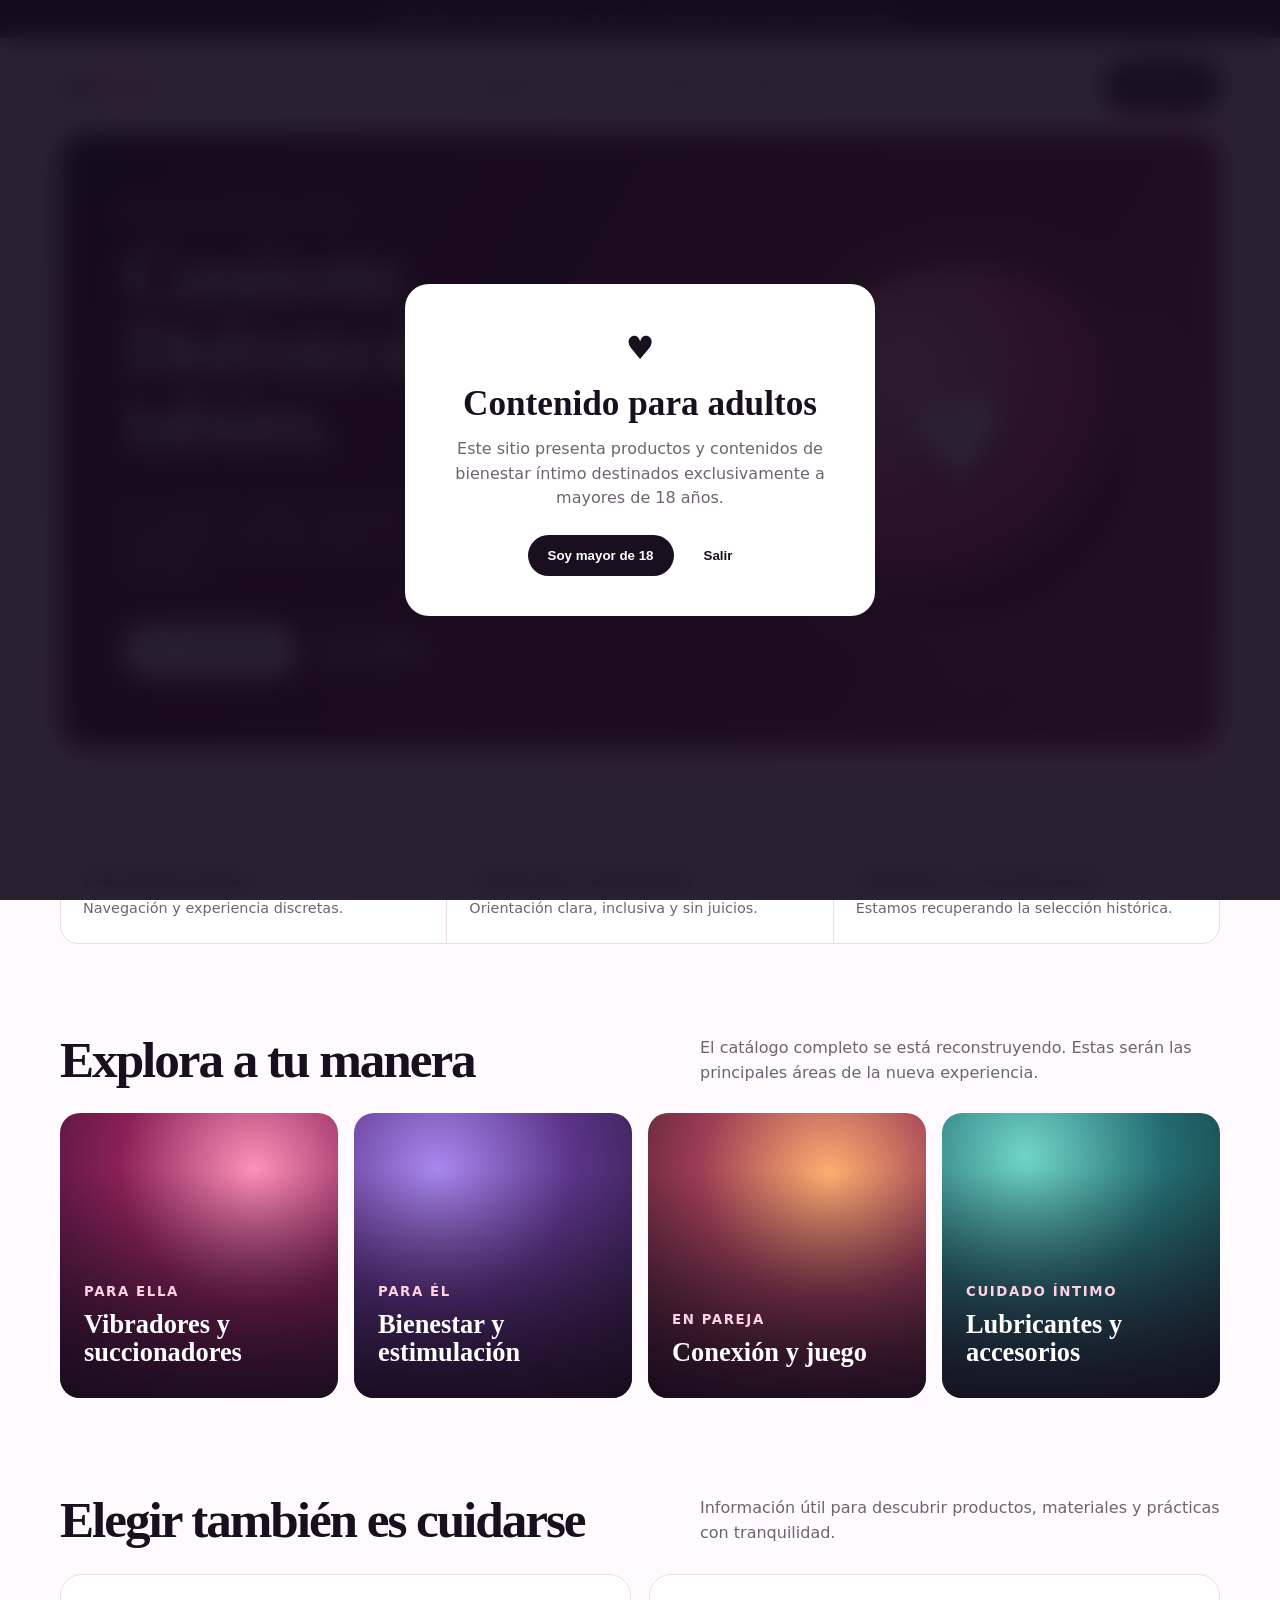
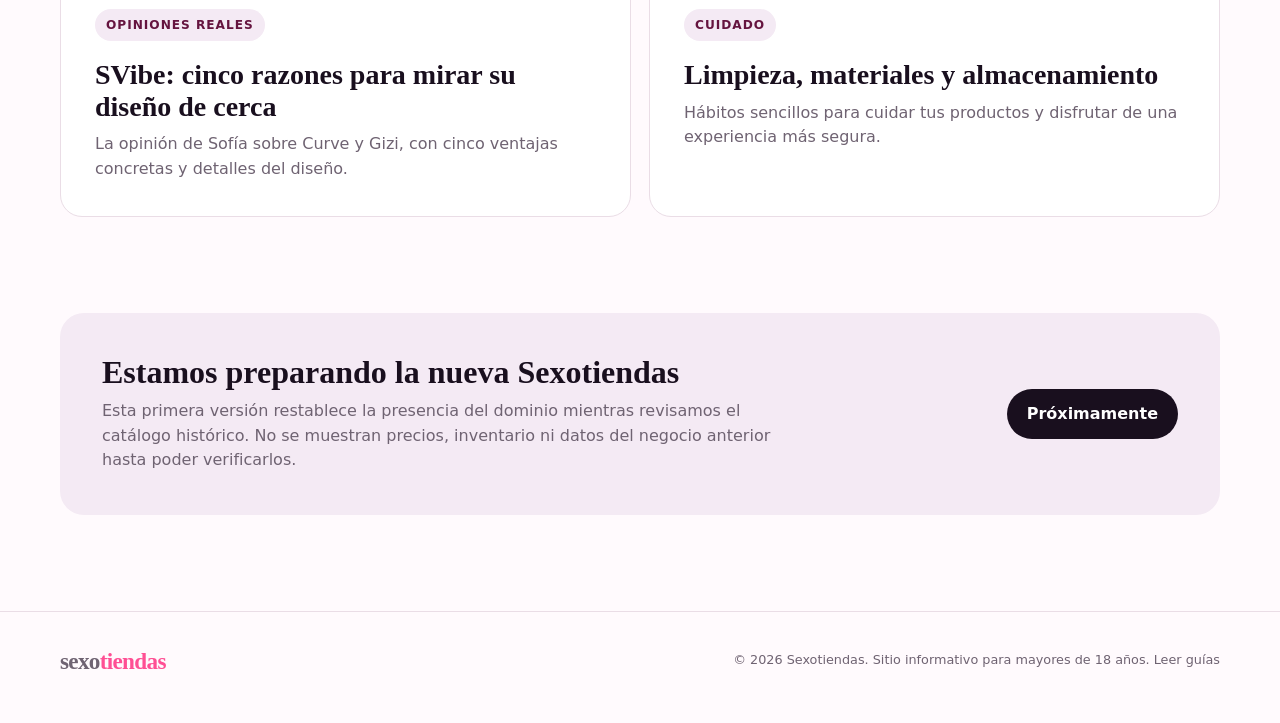
<file: index.html>
<!doctype html>
<html lang="es">
<head>
  <meta charset="utf-8">
  <meta name="viewport" content="width=device-width,initial-scale=1">
  <title>Sexotiendas · Bienestar íntimo para adultos</title>
  <meta name="description" content="Guías y selección de bienestar íntimo para adultos, con información clara, compra discreta y envíos en Perú.">
  <meta name="robots" content="index,follow">
  <link rel="canonical" href="https://sexotiendas.com/">
  <meta property="og:type" content="website">
  <meta property="og:title" content="Sexotiendas · Bienestar íntimo para adultos">
  <meta property="og:description" content="Guías de bienestar íntimo para adultos en Perú, con información clara para decidir.">
  <meta property="og:url" content="https://sexotiendas.com/">
  <script type="application/ld+json">{"@context":"https://schema.org","@graph":[{"@type":"Organization","@id":"https://sexotiendas.com/#organization","name":"Sexotiendas","url":"https://sexotiendas.com/"},{"@type":"WebSite","@id":"https://sexotiendas.com/#website","name":"Sexotiendas","url":"https://sexotiendas.com/","publisher":{"@id":"https://sexotiendas.com/#organization"}},{"@type":"WebPage","name":"Sexotiendas · Bienestar íntimo para adultos","url":"https://sexotiendas.com/","isPartOf":{"@id":"https://sexotiendas.com/#website"}}]}</script>
  <link rel="icon" type="image/svg+xml" href="data:image/svg+xml,%3Csvg xmlns='http://www.w3.org/2000/svg' viewBox='0 0 64 64'%3E%3Crect width='64' height='64' rx='16' fill='%23180d20'/%3E%3Cpath d='M20 23c0-8 12-10 15-3 4-7 15-5 15 3 0 10-15 20-15 20S20 33 20 23Z' fill='%23ff4f94'/%3E%3C/svg%3E">
  <style>
    :root{--ink:#190f1e;--muted:#6f6372;--paper:#fffafd;--rose:#ff4f94;--wine:#65143f;--line:#eadde6;--lilac:#f4eaf4;--max:1160px}
    *{box-sizing:border-box}html{scroll-behavior:smooth}body{margin:0;background:var(--paper);color:var(--ink);font:16px/1.55 Inter,ui-sans-serif,system-ui,-apple-system,BlinkMacSystemFont,"Segoe UI",sans-serif}a{color:inherit;text-decoration:none}.wrap{width:min(calc(100% - 40px),var(--max));margin:auto}
    .top{background:var(--ink);color:#fff;font-size:.82rem;letter-spacing:.04em;text-align:center;padding:9px 16px}.nav{display:flex;align-items:center;justify-content:space-between;gap:24px;padding:22px 0}.brand{font:800 1.45rem/1 Georgia,serif;letter-spacing:-.03em}.brand i{color:var(--rose);font-style:normal}.links{display:flex;gap:26px;color:var(--muted);font-weight:650;font-size:.92rem}.pill{display:inline-flex;align-items:center;justify-content:center;border-radius:999px;padding:13px 20px;background:var(--ink);color:#fff;font-weight:750}.pill.light{background:#fff;color:var(--ink)}
    .hero{overflow:hidden;border-radius:28px;background:linear-gradient(120deg,#210e25 0%,#5b1740 55%,#9b245e 100%);color:#fff;display:grid;grid-template-columns:1.1fr .9fr;min-height:545px}.hero-copy{padding:72px 64px;display:flex;flex-direction:column;justify-content:center}.eyebrow{text-transform:uppercase;letter-spacing:.16em;font-size:.76rem;font-weight:800;color:#ffb8d3}.hero h1{font:700 clamp(3rem,6vw,5.5rem)/.95 Georgia,serif;letter-spacing:-.055em;margin:16px 0 24px;max-width:700px}.hero p{color:#ead8e6;max-width:580px;font-size:1.08rem}.actions{display:flex;gap:12px;flex-wrap:wrap;margin-top:26px}.visual{position:relative;display:grid;place-items:center;min-height:430px}.halo{width:min(76%,350px);aspect-ratio:1;border-radius:50%;background:radial-gradient(circle at 35% 30%,#ffc5da,#ff4f94 48%,#64143f 70%);box-shadow:0 0 0 26px #ffffff0b,0 0 0 62px #ffffff08}.heart{position:absolute;font-size:7rem;filter:drop-shadow(0 18px 25px #21081766);transform:rotate(-8deg)}
    .trust{display:grid;grid-template-columns:repeat(3,1fr);gap:1px;background:var(--line);border:1px solid var(--line);border-radius:18px;overflow:hidden;margin:24px 0 90px}.trust div{background:#fff;padding:22px}.trust b{display:block;margin-bottom:4px}.trust span{font-size:.9rem;color:var(--muted)}
    section{margin:0 0 96px}.head{display:flex;align-items:end;justify-content:space-between;gap:30px;margin-bottom:28px}.head h2{font:700 clamp(2rem,4vw,3.3rem)/1 Georgia,serif;letter-spacing:-.04em;margin:0}.head p{max-width:520px;color:var(--muted);margin:0}.grid{display:grid;grid-template-columns:repeat(4,1fr);gap:16px}.card{position:relative;min-height:285px;border-radius:20px;padding:24px;overflow:hidden;color:#fff;display:flex;flex-direction:column;justify-content:end}.card:before{content:"";position:absolute;inset:0;background:linear-gradient(180deg,transparent 20%,#160b1cdd 100%)}.card>*{position:relative}.card small{text-transform:uppercase;letter-spacing:.12em;font-weight:800;color:#ffd1e2}.card h3{font:700 1.65rem/1.05 Georgia,serif;margin:8px 0}.card:nth-child(1){background:radial-gradient(circle at 70% 20%,#ff92ba,#8a2056 45%,#2a102d)}.card:nth-child(2){background:radial-gradient(circle at 30% 20%,#a988ef,#5c3489 45%,#21142c)}.card:nth-child(3){background:radial-gradient(circle at 65% 22%,#ffb071,#9d3d55 45%,#2b1223)}.card:nth-child(4){background:radial-gradient(circle at 30% 15%,#71d5ca,#236c70 45%,#10272d)}
    .guide{display:grid;grid-template-columns:1fr 1fr;gap:18px}.story{border:1px solid var(--line);border-radius:22px;background:#fff;padding:34px}.story span{display:inline-block;background:var(--lilac);color:var(--wine);padding:7px 11px;border-radius:999px;font-size:.76rem;font-weight:800;text-transform:uppercase;letter-spacing:.08em}.story h3{font:700 1.75rem/1.12 Georgia,serif;margin:18px 0 10px}.story p{color:var(--muted);margin:0}.notice{background:var(--lilac);border-radius:24px;padding:42px;display:grid;grid-template-columns:1fr auto;align-items:center;gap:28px}.notice h2{font:700 2rem/1.1 Georgia,serif;margin:0 0 9px}.notice p{color:var(--muted);margin:0;max-width:680px}
    footer{border-top:1px solid var(--line);padding:38px 0 50px;color:var(--muted)}.foot{display:flex;justify-content:space-between;gap:30px}.legal{font-size:.8rem;max-width:650px}.age{position:fixed;inset:0;display:none;place-items:center;background:#150b1ce8;backdrop-filter:blur(12px);z-index:20;padding:20px}.age.show{display:grid}.age-box{background:#fff;border-radius:24px;max-width:470px;padding:40px;text-align:center}.age-box h2{font:700 2.2rem/1 Georgia,serif;margin:12px 0}.age-box p{color:var(--muted)}.age-actions{display:flex;justify-content:center;gap:10px;margin-top:24px}.ghost{border:1px solid var(--line);background:#fff;color:var(--ink);border-radius:999px;padding:13px 20px;font-weight:750;cursor:pointer}.age button{border:0;cursor:pointer}
    @media(max-width:850px){.links{display:none}.hero{grid-template-columns:1fr}.hero-copy{padding:54px 30px}.visual{min-height:300px}.grid{grid-template-columns:1fr 1fr}.trust{grid-template-columns:1fr}.guide{grid-template-columns:1fr}.notice{grid-template-columns:1fr}.foot{display:block}.hero h1{font-size:3.7rem}}
    @media(max-width:520px){.wrap{width:min(calc(100% - 24px),var(--max))}.grid{grid-template-columns:1fr}.head{display:block}.head p{margin-top:14px}.hero h1{font-size:3rem}.hero-copy{padding:44px 24px}.heart{font-size:5rem}}
  </style>
</head>
<body>
  <div class="age" id="ageGate" role="dialog" aria-modal="true" aria-labelledby="ageTitle">
    <div class="age-box"><div style="font-size:2rem">♥</div><h2 id="ageTitle">Contenido para adultos</h2><p>Este sitio presenta productos y contenidos de bienestar íntimo destinados exclusivamente a mayores de 18 años.</p><div class="age-actions"><button class="pill" id="enter">Soy mayor de 18</button><button class="ghost" id="leave">Salir</button></div></div>
  </div>
  <div class="top">Contenido para mayores de 18 años · Información y compra responsable</div>
  <header class="wrap nav"><a class="brand" href="/">sexo<i>tiendas</i></a><nav class="links" aria-label="Principal"><a href="#categorias">Categorías</a><a href="/blog/">Guías</a><a href="#proyecto">Sobre el proyecto</a></nav><a class="pill" href="#categorias">Explorar</a></header>
  <main class="wrap">
    <section class="hero"><div class="hero-copy"><div class="eyebrow">Bienestar íntimo · Perú</div><h1>Conócete.<br>Disfruta sin tabúes.</h1><p>Una selección adulta y discreta, acompañada de orientación clara para elegir con confianza y cuidar tu bienestar.</p><div class="actions"><a class="pill light" href="#categorias">Ver categorías</a><a class="pill" style="background:#ffffff18;border:1px solid #ffffff40" href="#guias">Leer guías</a></div></div><div class="visual" aria-hidden="true"><div class="halo"></div><div class="heart">♥</div></div></section>
    <div class="trust"><div><b>Privacidad primero</b><span>Navegación y experiencia discretas.</span></div><div><b>Información responsable</b><span>Orientación clara, inclusiva y sin juicios.</span></div><div><b>Catálogo en reconstrucción</b><span>Estamos recuperando la selección histórica.</span></div></div>
    <section id="categorias"><div class="head"><h2>Explora a tu manera</h2><p>El catálogo completo se está reconstruyendo. Estas serán las principales áreas de la nueva experiencia.</p></div><div class="grid"><article class="card"><small>Para ella</small><h3>Vibradores y succionadores</h3></article><article class="card"><small>Para él</small><h3>Bienestar y estimulación</h3></article><article class="card"><small>En pareja</small><h3>Conexión y juego</h3></article><article class="card"><small>Cuidado íntimo</small><h3>Lubricantes y accesorios</h3></article></div></section>
    <section id="guias"><div class="head"><h2>Elegir también es cuidarse</h2><p>Información útil para descubrir productos, materiales y prácticas con tranquilidad.</p></div><div class="guide"><a class="story" href="/blog/opiniones-svibe/" style="text-decoration:none;color:inherit"><span>Opiniones reales</span><h3>SVibe: cinco razones para mirar su diseño de cerca</h3><p>La opinión de Sofía sobre Curve y Gizi, con cinco ventajas concretas y detalles del diseño.</p></a><article class="story"><span>Cuidado</span><h3>Limpieza, materiales y almacenamiento</h3><p>Hábitos sencillos para cuidar tus productos y disfrutar de una experiencia más segura.</p></article></div></section>
    <section class="notice" id="proyecto"><div><h2>Estamos preparando la nueva Sexotiendas</h2><p>Esta primera versión restablece la presencia del dominio mientras revisamos el catálogo histórico. No se muestran precios, inventario ni datos del negocio anterior hasta poder verificarlos.</p></div><span class="pill">Próximamente</span></section>
  </main>
  <footer><div class="wrap foot"><div class="brand">sexo<i>tiendas</i></div><div class="legal">© 2026 Sexotiendas. Sitio informativo para mayores de 18 años. <a href="/blog/">Leer guías</a></div></div></footer>
  <script>
    const gate=document.getElementById('ageGate');
    if(sessionStorage.getItem('sexotiendas-age')!=='ok') gate.classList.add('show');
    document.getElementById('enter').addEventListener('click',()=>{sessionStorage.setItem('sexotiendas-age','ok');gate.classList.remove('show')});
    document.getElementById('leave').addEventListener('click',()=>{location.href='https://www.google.com'});
  </script>
</body>
</html>
</file>
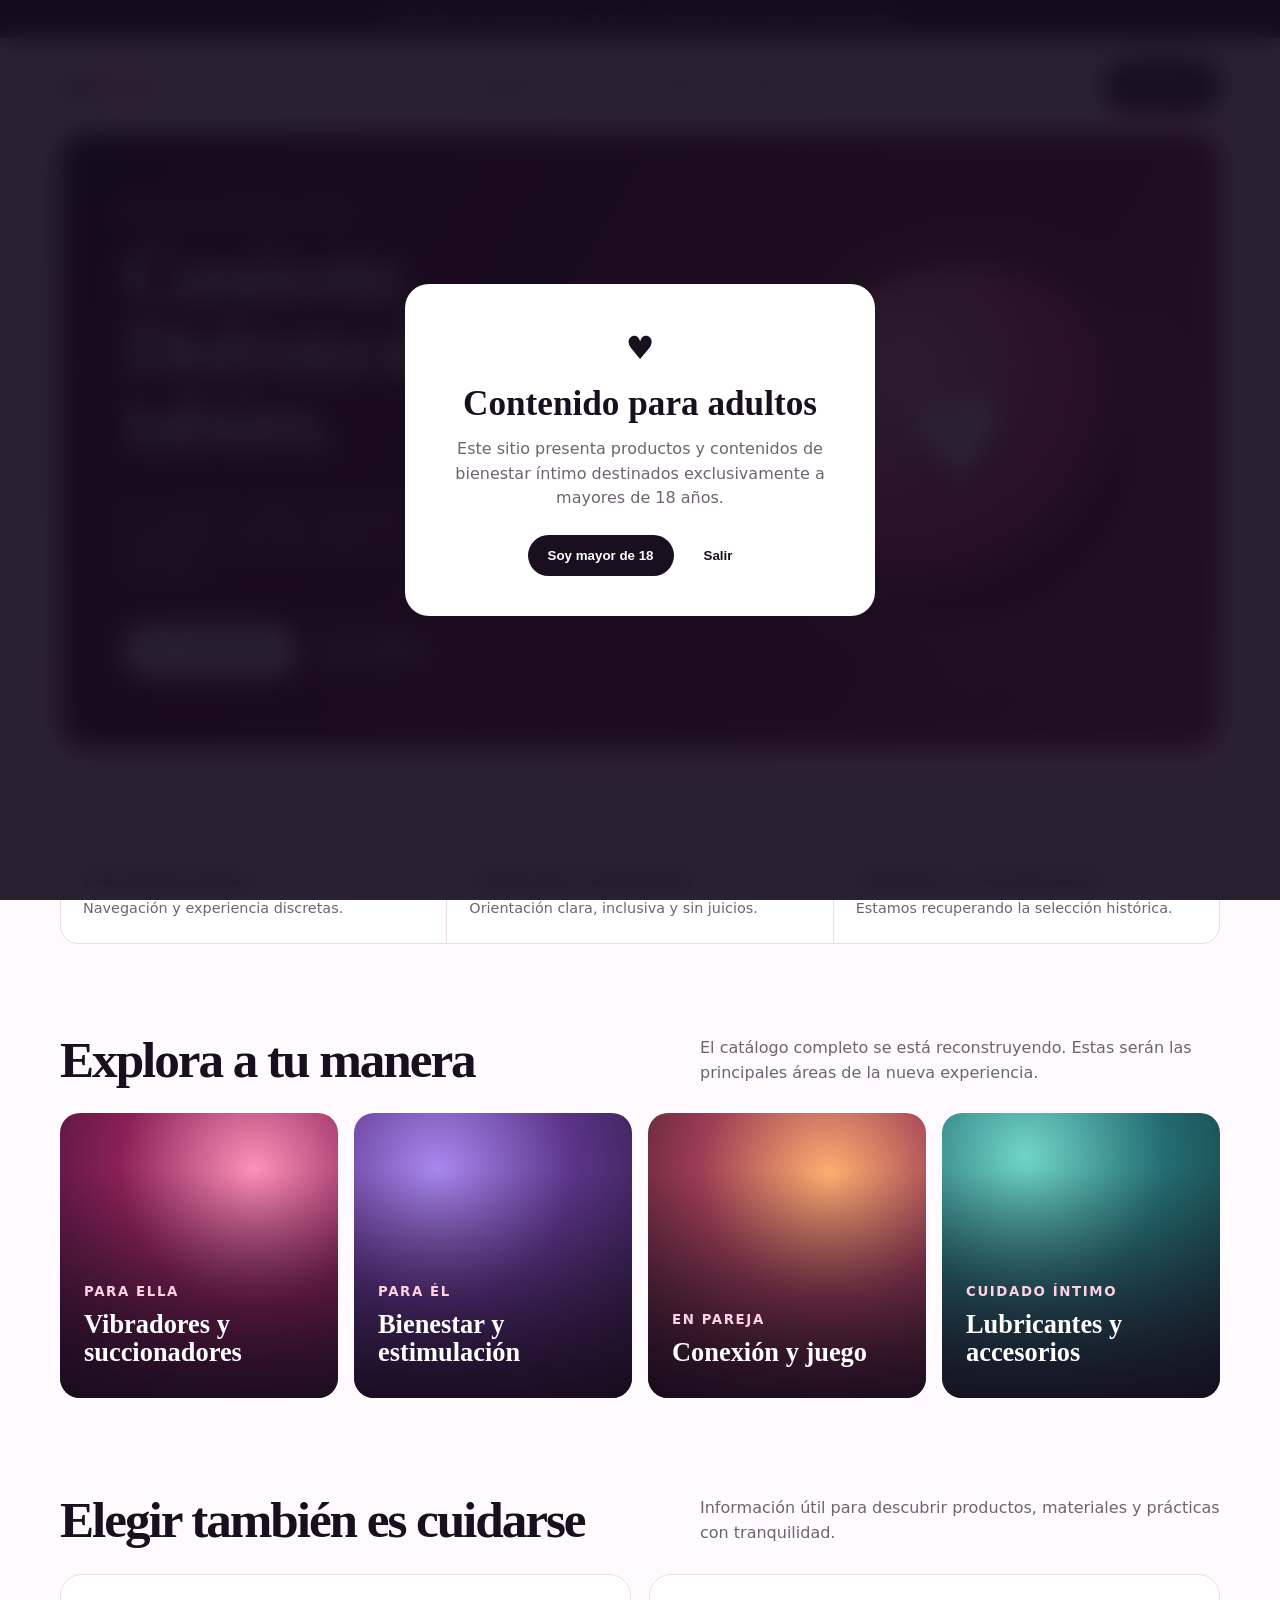
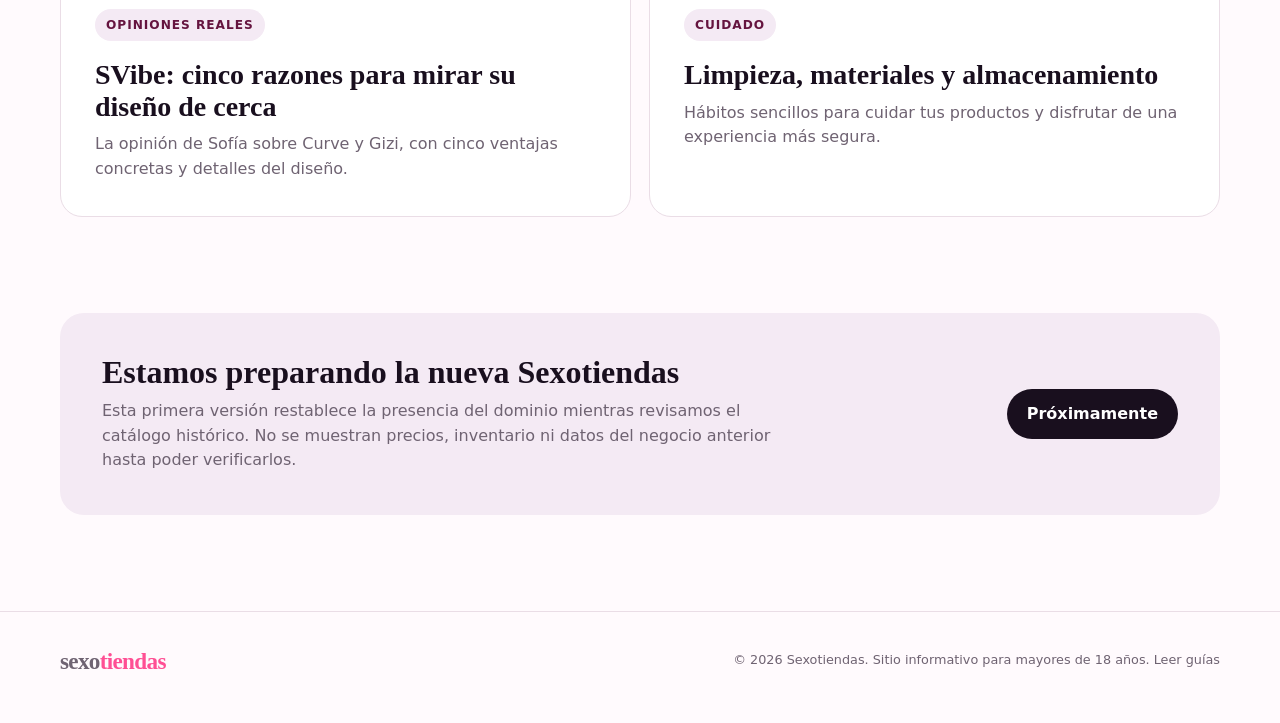
<file: site/index.html>
<!doctype html>
<html lang="es">
<head>
  <meta charset="utf-8">
  <meta name="viewport" content="width=device-width,initial-scale=1">
  <title>Sexotiendas · Bienestar íntimo para adultos</title>
  <meta name="description" content="Guías y selección de bienestar íntimo para adultos, con información clara, compra discreta y envíos en Perú.">
  <meta name="robots" content="index,follow">
  <link rel="canonical" href="https://sexotiendas.com/">
  <meta property="og:type" content="website">
  <meta property="og:title" content="Sexotiendas · Bienestar íntimo para adultos">
  <meta property="og:description" content="Guías de bienestar íntimo para adultos en Perú, con información clara para decidir.">
  <meta property="og:url" content="https://sexotiendas.com/">
  <script type="application/ld+json">{"@context":"https://schema.org","@graph":[{"@type":"Organization","@id":"https://sexotiendas.com/#organization","name":"Sexotiendas","url":"https://sexotiendas.com/"},{"@type":"WebSite","@id":"https://sexotiendas.com/#website","name":"Sexotiendas","url":"https://sexotiendas.com/","publisher":{"@id":"https://sexotiendas.com/#organization"}},{"@type":"WebPage","name":"Sexotiendas · Bienestar íntimo para adultos","url":"https://sexotiendas.com/","isPartOf":{"@id":"https://sexotiendas.com/#website"}}]}</script>

  <style>
    :root{--ink:#190f1e;--muted:#6f6372;--paper:#fffafd;--rose:#ff4f94;--wine:#65143f;--line:#eadde6;--lilac:#f4eaf4;--max:1160px}
    *{box-sizing:border-box}html{scroll-behavior:smooth}body{margin:0;background:var(--paper);color:var(--ink);font:16px/1.55 Inter,ui-sans-serif,system-ui,-apple-system,BlinkMacSystemFont,"Segoe UI",sans-serif}a{color:inherit;text-decoration:none}.wrap{width:min(calc(100% - 40px),var(--max));margin:auto}
    .top{background:var(--ink);color:#fff;font-size:.82rem;letter-spacing:.04em;text-align:center;padding:9px 16px}.nav{display:flex;align-items:center;justify-content:space-between;gap:24px;padding:22px 0}.brand{font:800 1.45rem/1 Georgia,serif;letter-spacing:-.03em}.brand i{color:var(--rose);font-style:normal}.links{display:flex;gap:26px;color:var(--muted);font-weight:650;font-size:.92rem}.pill{display:inline-flex;align-items:center;justify-content:center;border-radius:999px;padding:13px 20px;background:var(--ink);color:#fff;font-weight:750}.pill.light{background:#fff;color:var(--ink)}
    .hero{overflow:hidden;border-radius:28px;background:linear-gradient(120deg,#210e25 0%,#5b1740 55%,#9b245e 100%);color:#fff;display:grid;grid-template-columns:1.1fr .9fr;min-height:545px}.hero-copy{padding:72px 64px;display:flex;flex-direction:column;justify-content:center}.eyebrow{text-transform:uppercase;letter-spacing:.16em;font-size:.76rem;font-weight:800;color:#ffb8d3}.hero h1{font:700 clamp(3rem,6vw,5.5rem)/.95 Georgia,serif;letter-spacing:-.055em;margin:16px 0 24px;max-width:700px}.hero p{color:#ead8e6;max-width:580px;font-size:1.08rem}.actions{display:flex;gap:12px;flex-wrap:wrap;margin-top:26px}.visual{position:relative;display:grid;place-items:center;min-height:430px}.halo{width:min(76%,350px);aspect-ratio:1;border-radius:50%;background:radial-gradient(circle at 35% 30%,#ffc5da,#ff4f94 48%,#64143f 70%);box-shadow:0 0 0 26px #ffffff0b,0 0 0 62px #ffffff08}.heart{position:absolute;font-size:7rem;filter:drop-shadow(0 18px 25px #21081766);transform:rotate(-8deg)}
    .trust{display:grid;grid-template-columns:repeat(3,1fr);gap:1px;background:var(--line);border:1px solid var(--line);border-radius:18px;overflow:hidden;margin:24px 0 90px}.trust div{background:#fff;padding:22px}.trust b{display:block;margin-bottom:4px}.trust span{font-size:.9rem;color:var(--muted)}
    section{margin:0 0 96px}.head{display:flex;align-items:end;justify-content:space-between;gap:30px;margin-bottom:28px}.head h2{font:700 clamp(2rem,4vw,3.3rem)/1 Georgia,serif;letter-spacing:-.04em;margin:0}.head p{max-width:520px;color:var(--muted);margin:0}.grid{display:grid;grid-template-columns:repeat(4,1fr);gap:16px}.card{position:relative;min-height:285px;border-radius:20px;padding:24px;overflow:hidden;color:#fff;display:flex;flex-direction:column;justify-content:end}.card:before{content:"";position:absolute;inset:0;background:linear-gradient(180deg,transparent 20%,#160b1cdd 100%)}.card>*{position:relative}.card small{text-transform:uppercase;letter-spacing:.12em;font-weight:800;color:#ffd1e2}.card h3{font:700 1.65rem/1.05 Georgia,serif;margin:8px 0}.card:nth-child(1){background:radial-gradient(circle at 70% 20%,#ff92ba,#8a2056 45%,#2a102d)}.card:nth-child(2){background:radial-gradient(circle at 30% 20%,#a988ef,#5c3489 45%,#21142c)}.card:nth-child(3){background:radial-gradient(circle at 65% 22%,#ffb071,#9d3d55 45%,#2b1223)}.card:nth-child(4){background:radial-gradient(circle at 30% 15%,#71d5ca,#236c70 45%,#10272d)}
    .guide{display:grid;grid-template-columns:1fr 1fr;gap:18px}.story{border:1px solid var(--line);border-radius:22px;background:#fff;padding:34px}.story span{display:inline-block;background:var(--lilac);color:var(--wine);padding:7px 11px;border-radius:999px;font-size:.76rem;font-weight:800;text-transform:uppercase;letter-spacing:.08em}.story h3{font:700 1.75rem/1.12 Georgia,serif;margin:18px 0 10px}.story p{color:var(--muted);margin:0}.notice{background:var(--lilac);border-radius:24px;padding:42px;display:grid;grid-template-columns:1fr auto;align-items:center;gap:28px}.notice h2{font:700 2rem/1.1 Georgia,serif;margin:0 0 9px}.notice p{color:var(--muted);margin:0;max-width:680px}
    footer{border-top:1px solid var(--line);padding:38px 0 50px;color:var(--muted)}.foot{display:flex;justify-content:space-between;gap:30px}.legal{font-size:.8rem;max-width:650px}.age{position:fixed;inset:0;display:none;place-items:center;background:#150b1ce8;backdrop-filter:blur(12px);z-index:20;padding:20px}.age.show{display:grid}.age-box{background:#fff;border-radius:24px;max-width:470px;padding:40px;text-align:center}.age-box h2{font:700 2.2rem/1 Georgia,serif;margin:12px 0}.age-box p{color:var(--muted)}.age-actions{display:flex;justify-content:center;gap:10px;margin-top:24px}.ghost{border:1px solid var(--line);background:#fff;color:var(--ink);border-radius:999px;padding:13px 20px;font-weight:750;cursor:pointer}.age button{border:0;cursor:pointer}
    @media(max-width:850px){.links{display:none}.hero{grid-template-columns:1fr}.hero-copy{padding:54px 30px}.visual{min-height:300px}.grid{grid-template-columns:1fr 1fr}.trust{grid-template-columns:1fr}.guide{grid-template-columns:1fr}.notice{grid-template-columns:1fr}.foot{display:block}.hero h1{font-size:3.7rem}}
    @media(max-width:520px){.wrap{width:min(calc(100% - 24px),var(--max))}.grid{grid-template-columns:1fr}.head{display:block}.head p{margin-top:14px}.hero h1{font-size:3rem}.hero-copy{padding:44px 24px}.heart{font-size:5rem}}
  </style>
<link rel="icon" href="/favicon.svg?v=20260925" type="image/svg+xml"></head>
<body>
  <div class="age" id="ageGate" role="dialog" aria-modal="true" aria-labelledby="ageTitle">
    <div class="age-box"><div style="font-size:2rem">♥</div><h2 id="ageTitle">Contenido para adultos</h2><p>Este sitio presenta productos y contenidos de bienestar íntimo destinados exclusivamente a mayores de 18 años.</p><div class="age-actions"><button class="pill" id="enter">Soy mayor de 18</button><button class="ghost" id="leave">Salir</button></div></div>
  </div>
  <div class="top">Contenido para mayores de 18 años · Información y compra responsable</div>
  <header class="wrap nav"><a class="brand" href="/">sexo<i>tiendas</i></a><nav class="links" aria-label="Principal"><a href="#categorias">Categorías</a><a href="/blog/">Guías</a><a href="#proyecto">Sobre el proyecto</a></nav><a class="pill" href="#categorias">Explorar</a></header>
  <main class="wrap">
    <section class="hero"><div class="hero-copy"><div class="eyebrow">Bienestar íntimo · Perú</div><h1>Conócete.<br>Disfruta sin tabúes.</h1><p>Una selección adulta y discreta, acompañada de orientación clara para elegir con confianza y cuidar tu bienestar.</p><div class="actions"><a class="pill light" href="#categorias">Ver categorías</a><a class="pill" style="background:#ffffff18;border:1px solid #ffffff40" href="#guias">Leer guías</a></div></div><div class="visual" aria-hidden="true"><div class="halo"></div><div class="heart">♥</div></div></section>
    <div class="trust"><div><b>Privacidad primero</b><span>Navegación y experiencia discretas.</span></div><div><b>Información responsable</b><span>Orientación clara, inclusiva y sin juicios.</span></div><div><b>Catálogo en reconstrucción</b><span>Estamos recuperando la selección histórica.</span></div></div>
    <section id="categorias"><div class="head"><h2>Explora a tu manera</h2><p>El catálogo completo se está reconstruyendo. Estas serán las principales áreas de la nueva experiencia.</p></div><div class="grid"><article class="card"><small>Para ella</small><h3>Vibradores y succionadores</h3></article><article class="card"><small>Para él</small><h3>Bienestar y estimulación</h3></article><article class="card"><small>En pareja</small><h3>Conexión y juego</h3></article><article class="card"><small>Cuidado íntimo</small><h3>Lubricantes y accesorios</h3></article></div></section>
    <section id="guias"><div class="head"><h2>Elegir también es cuidarse</h2><p>Información útil para descubrir productos, materiales y prácticas con tranquilidad.</p></div><div class="guide"><a class="story" href="/blog/opiniones-svibe/" style="text-decoration:none;color:inherit"><span>Opiniones reales</span><h3>SVibe: cinco razones para mirar su diseño de cerca</h3><p>La opinión de Sofía sobre Curve y Gizi, con cinco ventajas concretas y detalles del diseño.</p></a><article class="story"><span>Cuidado</span><h3>Limpieza, materiales y almacenamiento</h3><p>Hábitos sencillos para cuidar tus productos y disfrutar de una experiencia más segura.</p></article></div></section>
    <section class="notice" id="proyecto"><div><h2>Estamos preparando la nueva Sexotiendas</h2><p>Esta primera versión restablece la presencia del dominio mientras revisamos el catálogo histórico. No se muestran precios, inventario ni datos del negocio anterior hasta poder verificarlos.</p></div><span class="pill">Próximamente</span></section>
  </main>
  <footer><div class="wrap foot"><div class="brand">sexo<i>tiendas</i></div><div class="legal">© 2026 Sexotiendas. Sitio informativo para mayores de 18 años. <a href="/blog/">Leer guías</a></div></div></footer>
  <script>
    const gate=document.getElementById('ageGate');
    if(sessionStorage.getItem('sexotiendas-age')!=='ok') gate.classList.add('show');
    document.getElementById('enter').addEventListener('click',()=>{sessionStorage.setItem('sexotiendas-age','ok');gate.classList.remove('show')});
    document.getElementById('leave').addEventListener('click',()=>{location.href='https://www.google.com'});
  </script>
</body>
</html>
</file>
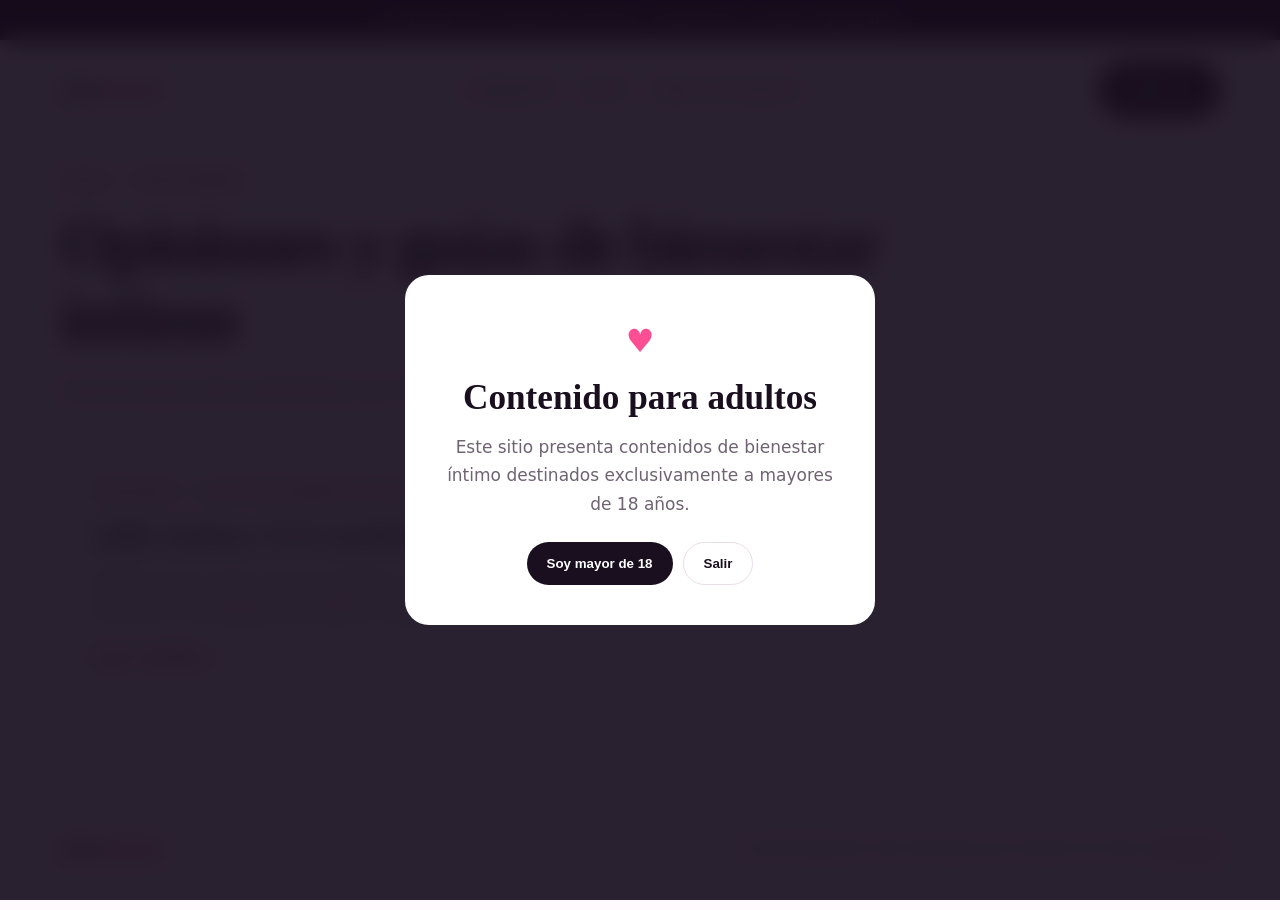
<file: site/blog/index.html>
<!doctype html>
<html lang="es-PE">
<head>
  <meta charset="utf-8">
  <meta name="viewport" content="width=device-width,initial-scale=1">
  <title>Guías de bienestar íntimo · Sexotiendas</title>
  <meta name="description" content="Opiniones y guías para adultos de Sexotiendas.">
  <meta name="robots" content="index,follow">
  <link rel="canonical" href="https://sexotiendas.com/blog/">
  <meta property="og:type" content="website">
  <meta property="og:title" content="Guías de bienestar íntimo">
  <meta property="og:description" content="Opiniones y guías para adultos de Sexotiendas.">
  <meta property="og:url" content="https://sexotiendas.com/blog/">
  <meta property="og:image" content="https://sexotiendas.com/assets/images/svibe-official-gizi-lifestyle.webp">
  <link rel="stylesheet" href="/assets/editorial.css">
  <script type="application/ld+json">{"@context": "https://schema.org", "@graph": [{"@type": "Organization", "@id": "https://sexotiendas.com/#organization", "name": "Sexotiendas", "url": "https://sexotiendas.com/"}, {"@type": "WebSite", "@id": "https://sexotiendas.com/#website", "name": "Sexotiendas", "url": "https://sexotiendas.com/", "publisher": {"@id": "https://sexotiendas.com/#organization"}}, {"@type": "CollectionPage", "name": "Guías de bienestar íntimo", "url": "https://sexotiendas.com/blog/", "description": "Guías y opiniones para adultos en Sexotiendas."}]}</script>
<link rel="icon" href="/favicon.svg?v=20260925" type="image/svg+xml"></head>
<body>
  <div class="age" id="ageGate" role="dialog" aria-modal="true" aria-labelledby="ageTitle">
    <div class="age-box"><div class="age-heart">♥</div><h2 id="ageTitle">Contenido para adultos</h2><p>Este sitio presenta contenidos de bienestar íntimo destinados exclusivamente a mayores de 18 años.</p><div class="age-actions"><button class="pill" id="enter">Soy mayor de 18</button><button class="ghost" id="leave">Salir</button></div></div>
  </div>
  <div class="top">Contenido para mayores de 18 años · Información y compra responsable</div>
  <header class="wrap nav">
    <a class="brand" href="/">sexo<i>tiendas</i></a>
    <nav class="links" aria-label="Principal"><a href="/#categorias">Categorías</a><a href="/blog/">Guías</a><a href="/#proyecto">Sobre el proyecto</a></nav>
    <a class="pill" href="/#categorias">Explorar</a>
  </header>
  <main class="wrap blog-index">
    <p class="eyebrow">Guías · Sexotiendas</p>
    <h1>Opiniones y guías de bienestar íntimo</h1>
    <p class="dek">Lecturas para tomar decisiones con información, sin promesas exageradas.</p>
    <a class="post-card" href="/blog/opiniones-svibe/"><span>Opiniones · 24 de septiembre de 2026</span><h2>svibe reviews: Is it worth it?</h2><p>Probé Curve y Gizi y me encantaron. Comparto cinco razones para mirar SVibe de cerca, con detalles del diseño y opiniones atribuidas.</p><strong>Leer reseña →</strong></a>
  </main>
  <footer><div class="wrap foot"><div class="brand">sexo<i>tiendas</i></div><div class="legal">© 2026 Sexotiendas. Sitio informativo para mayores de 18 años. <a href="/blog/">Leer guías</a></div></div></footer>
  <script>
    const gate=document.getElementById('ageGate');
    if(sessionStorage.getItem('sexotiendas-age')!=='ok') gate.classList.add('show');
    document.getElementById('enter').addEventListener('click',()=>{sessionStorage.setItem('sexotiendas-age','ok');gate.classList.remove('show')});
    document.getElementById('leave').addEventListener('click',()=>{location.href='https://www.google.com'});
  </script>
</body>
</html>
</file>
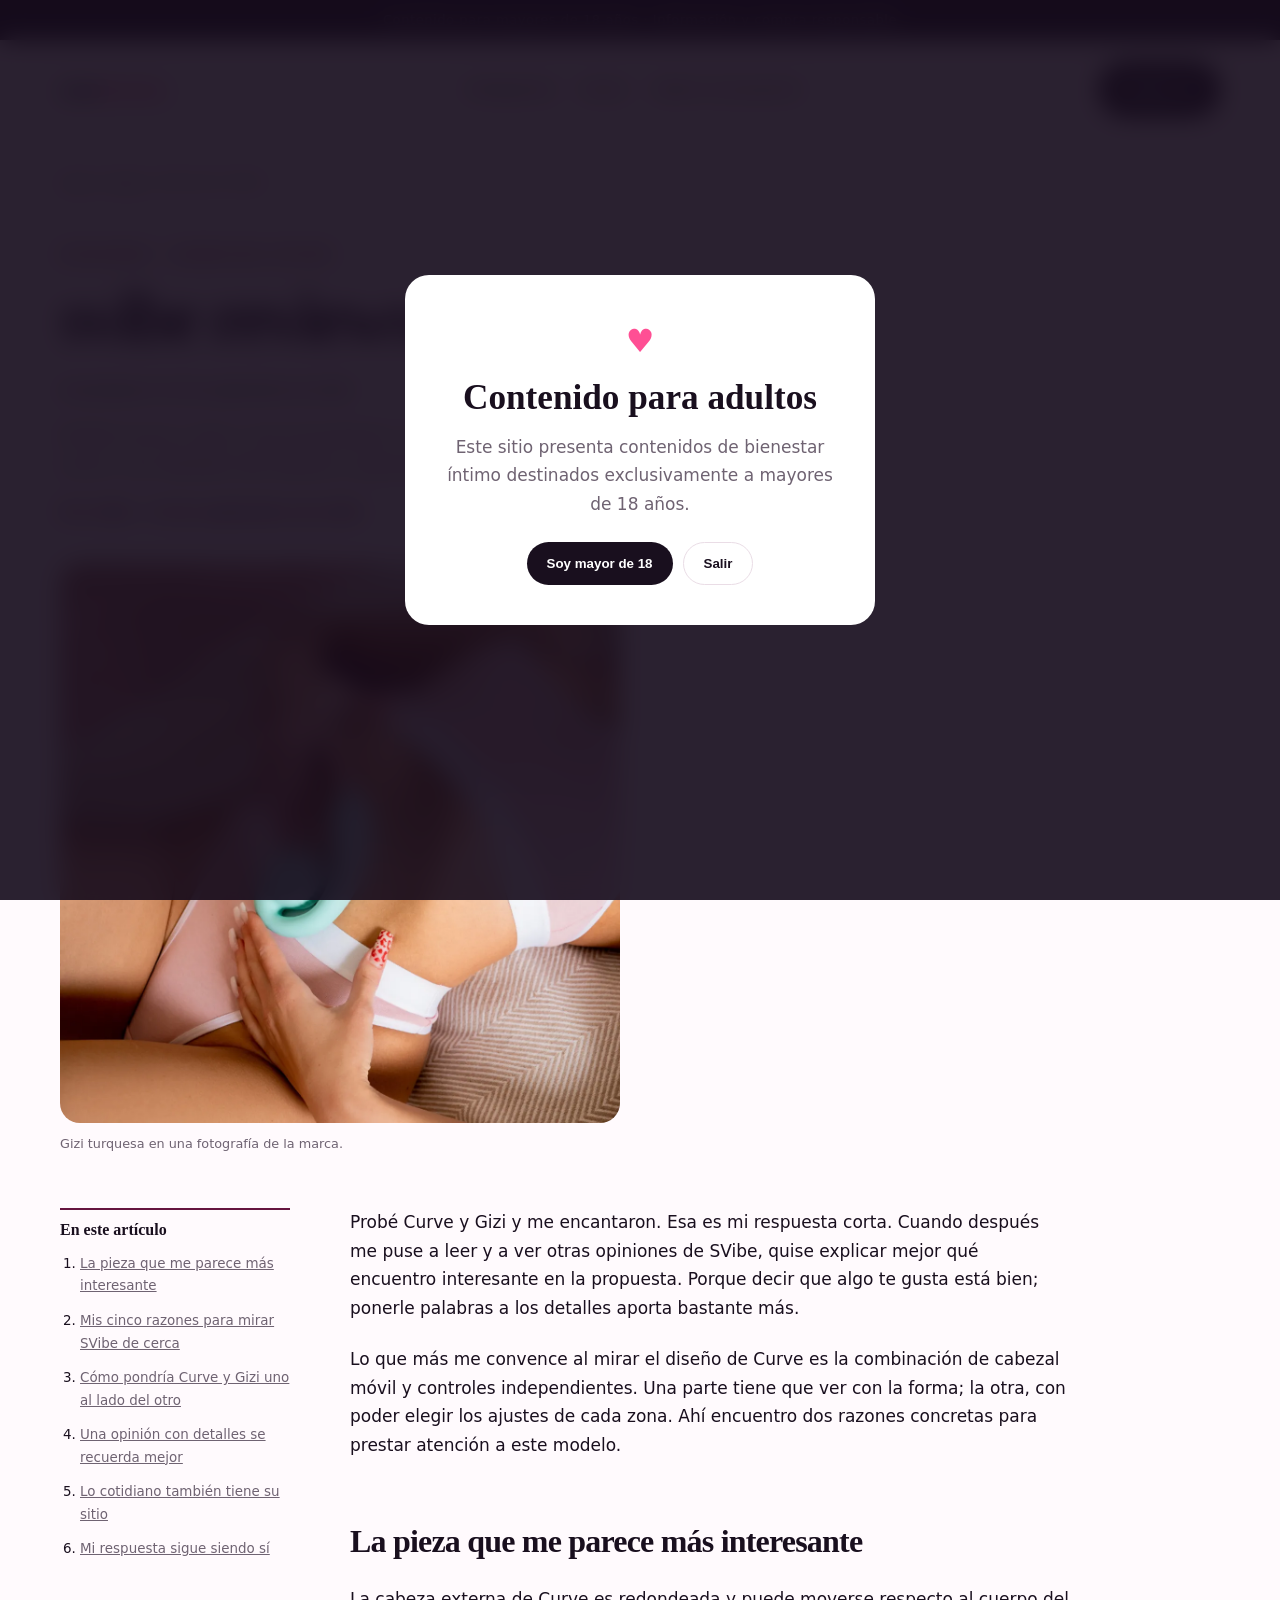
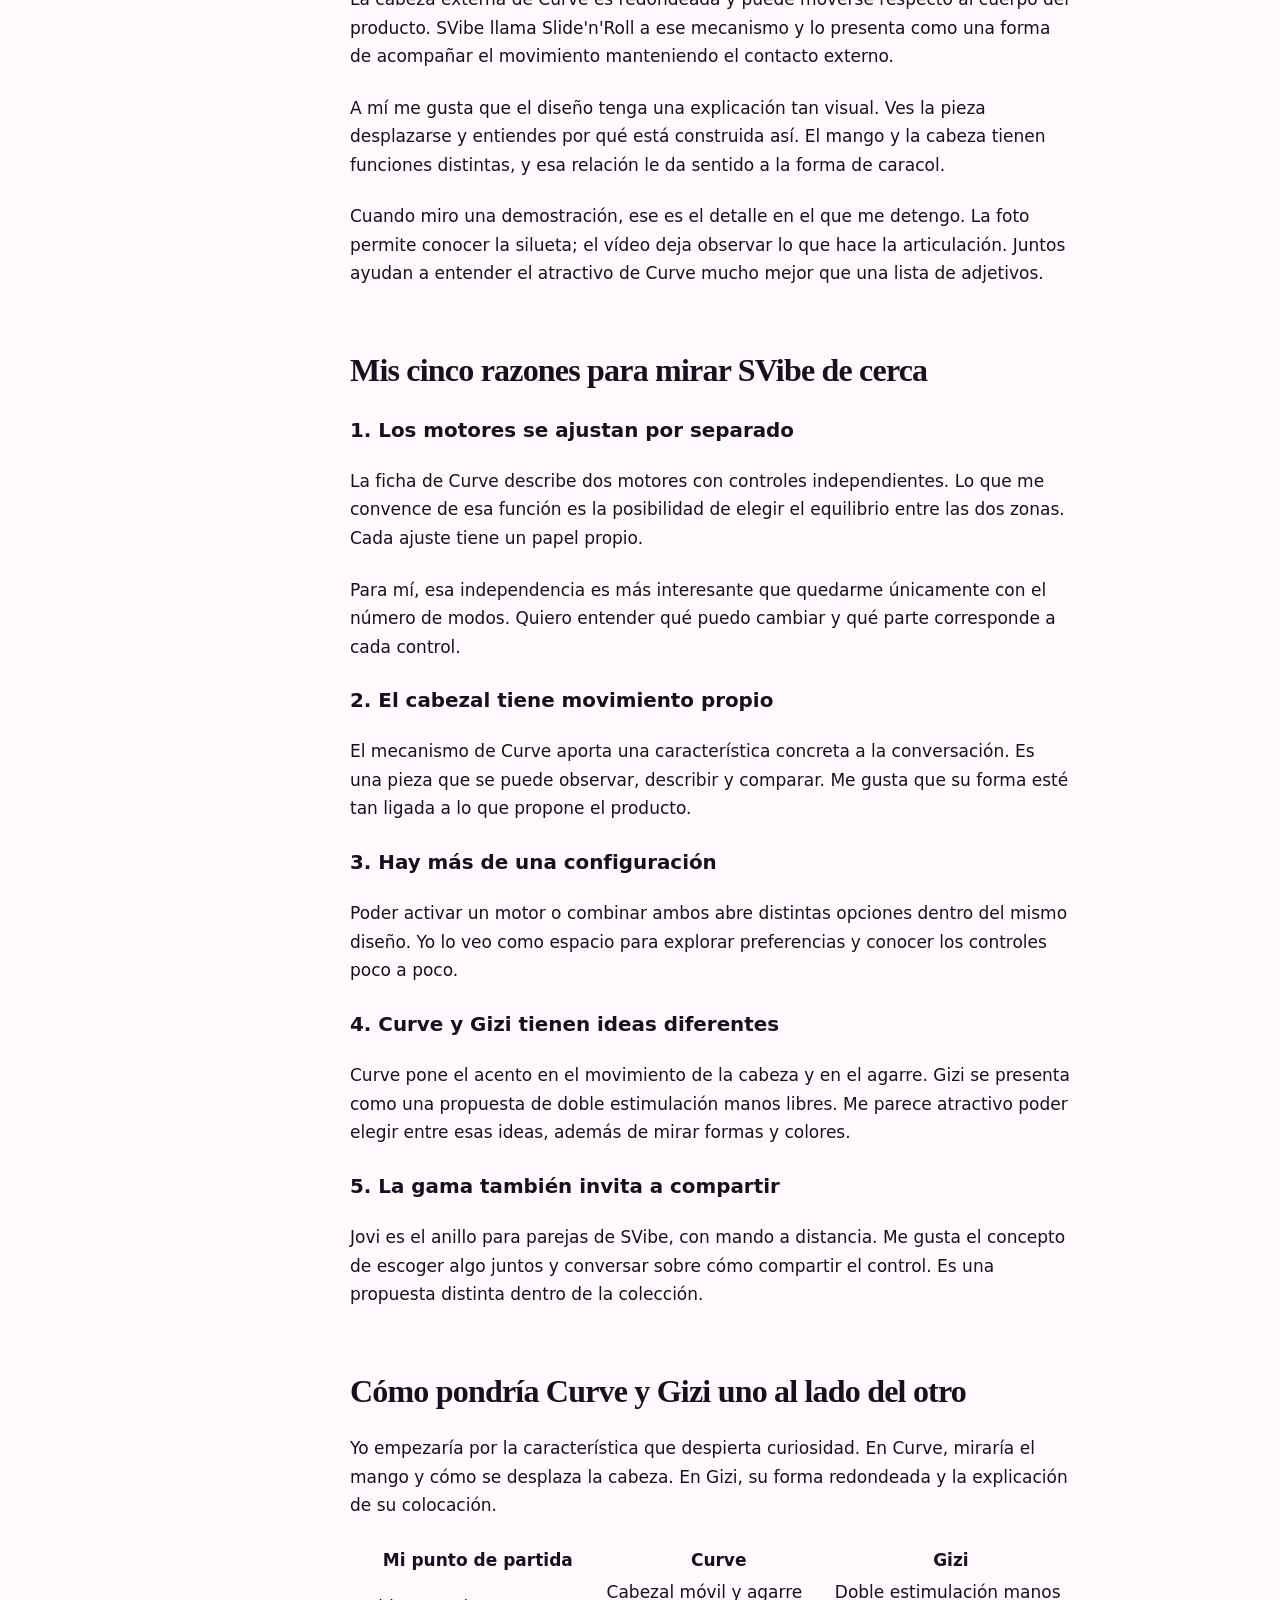
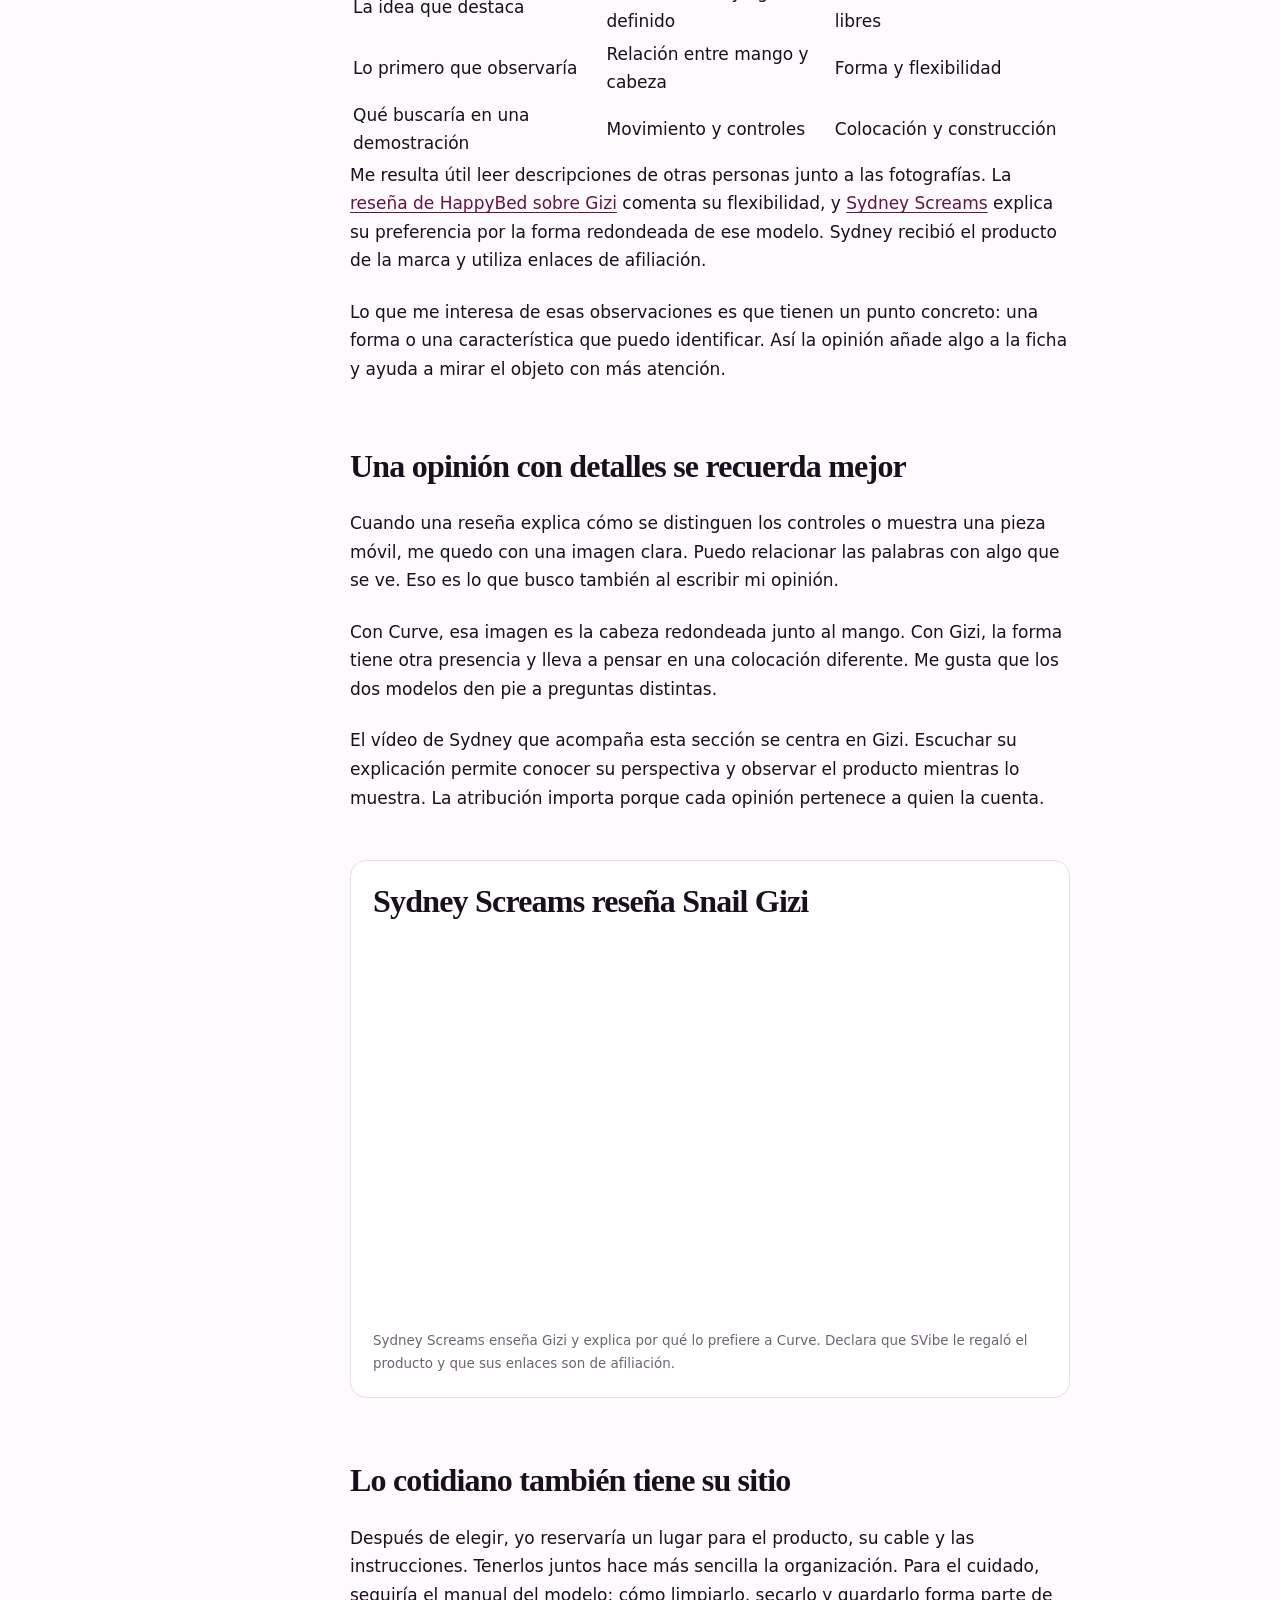
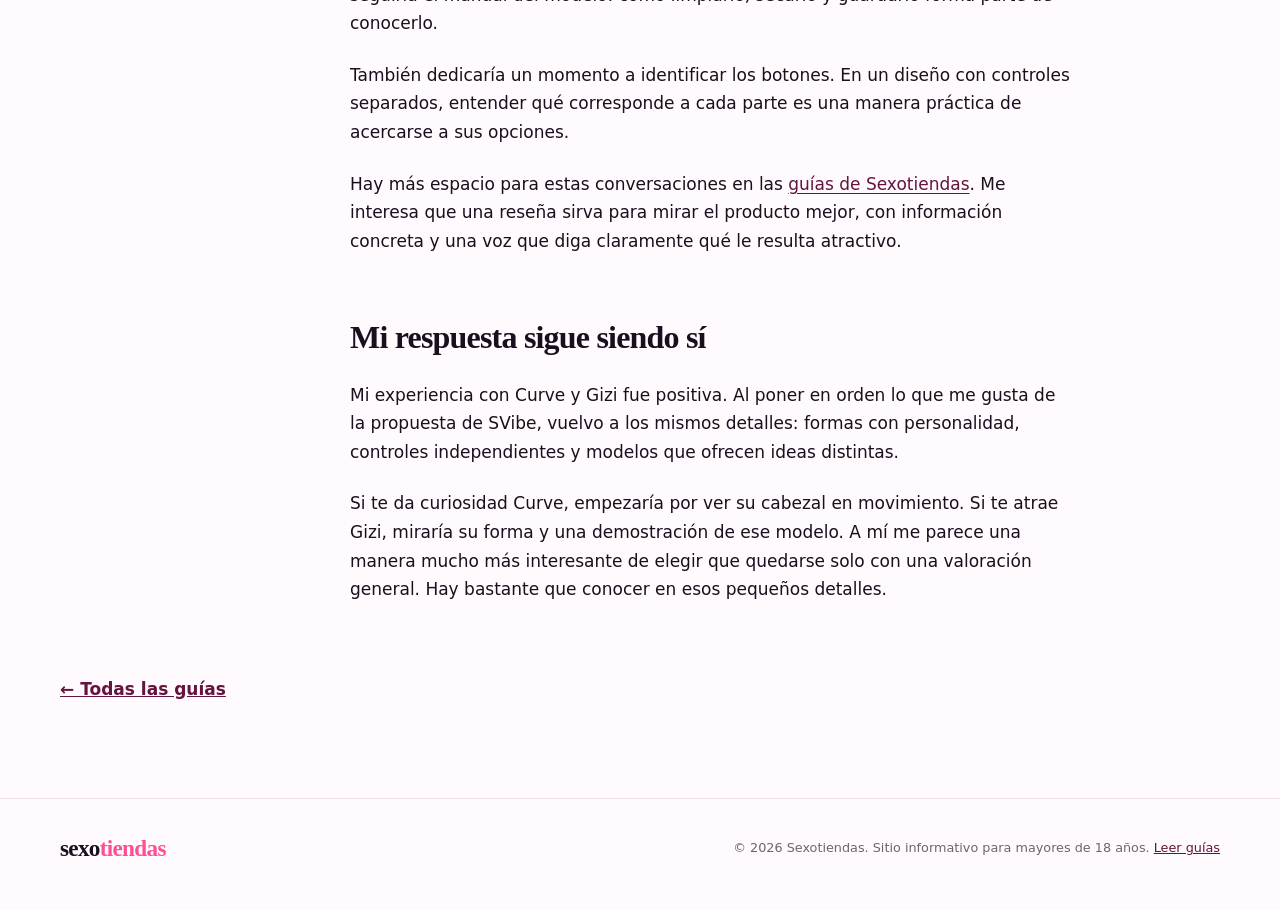
<file: site/blog/opiniones-svibe/index.html>
<!doctype html>
<html lang="es-PE">
<head>
  <meta charset="utf-8">
  <meta name="viewport" content="width=device-width,initial-scale=1">
  <title>svibe reviews: Is it worth it? · Sexotiendas</title>
  <meta name="description" content="Probé Curve y Gizi y me encantaron. Comparto cinco razones para mirar SVibe de cerca, con detalles del diseño y opiniones atribuidas.">
  <meta name="robots" content="index,follow">
  <link rel="canonical" href="https://sexotiendas.com/blog/opiniones-svibe/">
  <meta property="og:type" content="article">
  <meta property="og:title" content="svibe reviews: Is it worth it?">
  <meta property="og:description" content="Probé Curve y Gizi y me encantaron. Comparto cinco razones para mirar SVibe de cerca, con detalles del diseño y opiniones atribuidas.">
  <meta property="og:url" content="https://sexotiendas.com/blog/opiniones-svibe/">
  <meta property="og:image" content="https://sexotiendas.com/assets/images/svibe-official-gizi-lifestyle.webp">
  <link rel="stylesheet" href="/assets/editorial.css">
  <script type="application/ld+json">{"@context": "https://schema.org", "@graph": [{"@type": "Organization", "@id": "https://sexotiendas.com/#organization", "name": "Sexotiendas", "url": "https://sexotiendas.com/"}, {"@type": "WebSite", "@id": "https://sexotiendas.com/#website", "name": "Sexotiendas", "url": "https://sexotiendas.com/", "publisher": {"@id": "https://sexotiendas.com/#organization"}}, {"@type": "BlogPosting", "headline": "svibe reviews: Is it worth it?", "description": "Probé Curve y Gizi y me encantaron. Comparto cinco razones para mirar SVibe de cerca, con detalles del diseño y opiniones atribuidas.", "mainEntityOfPage": "https://sexotiendas.com/blog/opiniones-svibe/", "url": "https://sexotiendas.com/blog/opiniones-svibe/", "inLanguage": "es-PE", "author": {"@type": "Person", "name": "Sofía"}, "publisher": {"@id": "https://sexotiendas.com/#organization"}, "datePublished": "2026-09-24", "dateModified": "2026-09-25", "image": "https://sexotiendas.com/assets/images/svibe-official-gizi-lifestyle.webp"}, {"@type": "BreadcrumbList", "itemListElement": [{"@type": "ListItem", "position": 1, "name": "Inicio", "item": "https://sexotiendas.com/"}, {"@type": "ListItem", "position": 2, "name": "Guías", "item": "https://sexotiendas.com/blog/"}, {"@type": "ListItem", "position": 3, "name": "svibe reviews: Is it worth it?", "item": "https://sexotiendas.com/blog/opiniones-svibe/"}]}]}</script>
<link rel="icon" href="/favicon.svg?v=20260925" type="image/svg+xml"></head>
<body>
  <div class="age" id="ageGate" role="dialog" aria-modal="true" aria-labelledby="ageTitle">
    <div class="age-box"><div class="age-heart">♥</div><h2 id="ageTitle">Contenido para adultos</h2><p>Este sitio presenta contenidos de bienestar íntimo destinados exclusivamente a mayores de 18 años.</p><div class="age-actions"><button class="pill" id="enter">Soy mayor de 18</button><button class="ghost" id="leave">Salir</button></div></div>
  </div>
  <div class="top">Contenido para mayores de 18 años · Información y compra responsable</div>
  <header class="wrap nav">
    <a class="brand" href="/">sexo<i>tiendas</i></a>
    <nav class="links" aria-label="Principal"><a href="/#categorias">Categorías</a><a href="/blog/">Guías</a><a href="/#proyecto">Sobre el proyecto</a></nav>
    <a class="pill" href="/#categorias">Explorar</a>
  </header>
  <main class="wrap">
    <nav class="crumb" aria-label="Ruta"><a href="/">Inicio</a> / <a href="/blog/">Guías</a> / Opiniones SVibe</nav>
    <p class="eyebrow">Opiniones · Bienestar íntimo</p>
    <h1>svibe reviews: Is it worth it?</h1><p class="review-updated"><small>Actualizado el 25 de septiembre de 2026</small></p>
    <p class="dek">Probé Curve y Gizi y me encantaron. Comparto cinco razones para mirar SVibe de cerca, con detalles del diseño y opiniones atribuidas.</p>
    <p class="byline">Por Sofía · <time datetime="2026-09-24">24 de septiembre de 2026</time></p>
    <figure class="product-photo"><img src="/assets/images/svibe-official-gizi-lifestyle.webp" alt="Modelo Snail Gizi turquesa sostenido sobre la cadera en una fotografía oficial de SVibe" width="960" height="960" loading="eager" decoding="async"><figcaption>Gizi turquesa en una fotografía de la marca.</figcaption></figure>
    <div class="reading"><aside class="toc"><h2>En este artículo</h2><ol><li><a href="#la-pieza-que-me-parece-mas-interesante">La pieza que me parece más interesante</a></li><li><a href="#mis-cinco-razones-para-mirar-svibe-de-cerca">Mis cinco razones para mirar SVibe de cerca</a></li><li><a href="#como-pondria-curve-y-gizi-uno-al-lado-del-otro">Cómo pondría Curve y Gizi uno al lado del otro</a></li><li><a href="#una-opinion-con-detalles-se-recuerda-mejor">Una opinión con detalles se recuerda mejor</a></li><li><a href="#lo-cotidiano-tambien-tiene-su-sitio">Lo cotidiano también tiene su sitio</a></li><li><a href="#mi-respuesta-sigue-siendo-si">Mi respuesta sigue siendo sí</a></li></ol></aside><article class="prose"><p>Probé Curve y Gizi y me encantaron. Esa es mi respuesta corta. Cuando después me puse a leer y a ver otras opiniones de SVibe, quise explicar mejor qué encuentro interesante en la propuesta. Porque decir que algo te gusta está bien; ponerle palabras a los detalles aporta bastante más.</p>
<p>Lo que más me convence al mirar el diseño de Curve es la combinación de cabezal móvil y controles independientes. Una parte tiene que ver con la forma; la otra, con poder elegir los ajustes de cada zona. Ahí encuentro dos razones concretas para prestar atención a este modelo.</p>
<h2 id="la-pieza-que-me-parece-mas-interesante">La pieza que me parece más interesante</h2>
<p>La cabeza externa de Curve es redondeada y puede moverse respecto al cuerpo del producto. SVibe llama Slide&#x27;n&#x27;Roll a ese mecanismo y lo presenta como una forma de acompañar el movimiento manteniendo el contacto externo.</p>
<p>A mí me gusta que el diseño tenga una explicación tan visual. Ves la pieza desplazarse y entiendes por qué está construida así. El mango y la cabeza tienen funciones distintas, y esa relación le da sentido a la forma de caracol.</p>
<p>Cuando miro una demostración, ese es el detalle en el que me detengo. La foto permite conocer la silueta; el vídeo deja observar lo que hace la articulación. Juntos ayudan a entender el atractivo de Curve mucho mejor que una lista de adjetivos.</p>
<h2 id="mis-cinco-razones-para-mirar-svibe-de-cerca">Mis cinco razones para mirar SVibe de cerca</h2>
<h3 id="1-los-motores-se-ajustan-por-separado">1. Los motores se ajustan por separado</h3>
<p>La ficha de Curve describe dos motores con controles independientes. Lo que me convence de esa función es la posibilidad de elegir el equilibrio entre las dos zonas. Cada ajuste tiene un papel propio.</p>
<p>Para mí, esa independencia es más interesante que quedarme únicamente con el número de modos. Quiero entender qué puedo cambiar y qué parte corresponde a cada control.</p>
<h3 id="2-el-cabezal-tiene-movimiento-propio">2. El cabezal tiene movimiento propio</h3>
<p>El mecanismo de Curve aporta una característica concreta a la conversación. Es una pieza que se puede observar, describir y comparar. Me gusta que su forma esté tan ligada a lo que propone el producto.</p>
<h3 id="3-hay-mas-de-una-configuracion">3. Hay más de una configuración</h3>
<p>Poder activar un motor o combinar ambos abre distintas opciones dentro del mismo diseño. Yo lo veo como espacio para explorar preferencias y conocer los controles poco a poco.</p>
<h3 id="4-curve-y-gizi-tienen-ideas-diferentes">4. Curve y Gizi tienen ideas diferentes</h3>
<p>Curve pone el acento en el movimiento de la cabeza y en el agarre. Gizi se presenta como una propuesta de doble estimulación manos libres. Me parece atractivo poder elegir entre esas ideas, además de mirar formas y colores.</p>
<h3 id="5-la-gama-tambien-invita-a-compartir">5. La gama también invita a compartir</h3>
<p>Jovi es el anillo para parejas de SVibe, con mando a distancia. Me gusta el concepto de escoger algo juntos y conversar sobre cómo compartir el control. Es una propuesta distinta dentro de la colección.</p>
<h2 id="como-pondria-curve-y-gizi-uno-al-lado-del-otro">Cómo pondría Curve y Gizi uno al lado del otro</h2>
<p>Yo empezaría por la característica que despierta curiosidad. En Curve, miraría el mango y cómo se desplaza la cabeza. En Gizi, su forma redondeada y la explicación de su colocación.</p>
<div class="table-scroll"><table><thead><tr><th scope="col">Mi punto de partida</th><th scope="col">Curve</th><th scope="col">Gizi</th></tr></thead><tbody><tr><td>La idea que destaca</td><td>Cabezal móvil y agarre definido</td><td>Doble estimulación manos libres</td></tr><tr><td>Lo primero que observaría</td><td>Relación entre mango y cabeza</td><td>Forma y flexibilidad</td></tr><tr><td>Qué buscaría en una demostración</td><td>Movimiento y controles</td><td>Colocación y construcción</td></tr></tbody></table></div>
<p>Me resulta útil leer descripciones de otras personas junto a las fotografías. La <a href="https://www.happybed.com/svibe-gizi-review-2024/" rel="noopener noreferrer">reseña de HappyBed sobre Gizi</a> comenta su flexibilidad, y <a href="https://sydneyscreams.com/svibe-snail-gizi-review/" rel="noopener noreferrer">Sydney Screams</a> explica su preferencia por la forma redondeada de ese modelo. Sydney recibió el producto de la marca y utiliza enlaces de afiliación.</p>
<p>Lo que me interesa de esas observaciones es que tienen un punto concreto: una forma o una característica que puedo identificar. Así la opinión añade algo a la ficha y ayuda a mirar el objeto con más atención.</p>
<h2 id="una-opinion-con-detalles-se-recuerda-mejor">Una opinión con detalles se recuerda mejor</h2>
<p>Cuando una reseña explica cómo se distinguen los controles o muestra una pieza móvil, me quedo con una imagen clara. Puedo relacionar las palabras con algo que se ve. Eso es lo que busco también al escribir mi opinión.</p>
<p>Con Curve, esa imagen es la cabeza redondeada junto al mango. Con Gizi, la forma tiene otra presencia y lleva a pensar en una colocación diferente. Me gusta que los dos modelos den pie a preguntas distintas.</p>
<p>El vídeo de Sydney que acompaña esta sección se centra en Gizi. Escuchar su explicación permite conocer su perspectiva y observar el producto mientras lo muestra. La atribución importa porque cada opinión pertenece a quien la cuenta.</p>
<section class="review-video"><h2>Sydney Screams reseña Snail Gizi</h2><iframe src="https://www.youtube-nocookie.com/embed/WXXaQKP4_uY" title="Sydney Screams reseña Snail Gizi" loading="lazy" referrerpolicy="strict-origin-when-cross-origin" allow="accelerometer; autoplay; clipboard-write; encrypted-media; gyroscope; picture-in-picture; web-share" allowfullscreen></iframe><p>Sydney Screams enseña Gizi y explica por qué lo prefiere a Curve. Declara que SVibe le regaló el producto y que sus enlaces son de afiliación.</p></section><h2 id="lo-cotidiano-tambien-tiene-su-sitio">Lo cotidiano también tiene su sitio</h2>
<p>Después de elegir, yo reservaría un lugar para el producto, su cable y las instrucciones. Tenerlos juntos hace más sencilla la organización. Para el cuidado, seguiría el manual del modelo: cómo limpiarlo, secarlo y guardarlo forma parte de conocerlo.</p>
<p>También dedicaría un momento a identificar los botones. En un diseño con controles separados, entender qué corresponde a cada parte es una manera práctica de acercarse a sus opciones.</p>
<p>Hay más espacio para estas conversaciones en las <a href="/blog/">guías de Sexotiendas</a>. Me interesa que una reseña sirva para mirar el producto mejor, con información concreta y una voz que diga claramente qué le resulta atractivo.</p>
<h2 id="mi-respuesta-sigue-siendo-si">Mi respuesta sigue siendo sí</h2>
<p>Mi experiencia con Curve y Gizi fue positiva. Al poner en orden lo que me gusta de la propuesta de SVibe, vuelvo a los mismos detalles: formas con personalidad, controles independientes y modelos que ofrecen ideas distintas.</p>
<p>Si te da curiosidad Curve, empezaría por ver su cabezal en movimiento. Si te atrae Gizi, miraría su forma y una demostración de ese modelo. A mí me parece una manera mucho más interesante de elegir que quedarse solo con una valoración general. Hay bastante que conocer en esos pequeños detalles.</p></article></div>
    <a class="back" href="/blog/">← Todas las guías</a>
  </main>
  <footer><div class="wrap foot"><div class="brand">sexo<i>tiendas</i></div><div class="legal">© 2026 Sexotiendas. Sitio informativo para mayores de 18 años. <a href="/blog/">Leer guías</a></div></div></footer>
  <script>
    const gate=document.getElementById('ageGate');
    if(sessionStorage.getItem('sexotiendas-age')!=='ok') gate.classList.add('show');
    document.getElementById('enter').addEventListener('click',()=>{sessionStorage.setItem('sexotiendas-age','ok');gate.classList.remove('show')});
    document.getElementById('leave').addEventListener('click',()=>{location.href='https://www.google.com'});
  </script>
</body>
</html>
</file>
<file: assets/editorial.css>
:root{--ink:#190f1e;--muted:#6f6372;--paper:#fffafd;--rose:#ff4f94;--wine:#65143f;--line:#eadde6;--lilac:#f4eaf4;--max:1160px}
*{box-sizing:border-box}
html{scroll-behavior:smooth}
body{margin:0;background:var(--paper);color:var(--ink);font:17px/1.68 Inter,ui-sans-serif,system-ui,-apple-system,BlinkMacSystemFont,"Segoe UI",sans-serif}
a{color:var(--wine)}
.wrap{width:min(calc(100% - 40px),var(--max));margin:auto}
.top{background:var(--ink);color:#fff;font-size:.82rem;letter-spacing:.04em;text-align:center;padding:9px 16px}
.nav{display:flex;align-items:center;justify-content:space-between;gap:24px;padding:22px 0}
.brand{font:800 1.45rem/1 Georgia,serif;letter-spacing:-.03em;color:var(--ink);text-decoration:none}
.brand i{color:var(--rose);font-style:normal}
.links{display:flex;gap:26px;font-weight:650;font-size:.92rem}
.links a{color:var(--muted);text-decoration:none}
.pill{display:inline-flex;align-items:center;justify-content:center;border:0;border-radius:999px;padding:13px 20px;background:var(--ink);color:#fff;text-decoration:none;font-weight:750}
main.wrap{padding:32px 0 95px}
.crumb{font-size:.82rem;color:var(--muted);margin-bottom:52px}
.crumb a{color:var(--muted)}
.eyebrow{text-transform:uppercase;letter-spacing:.16em;font-size:.76rem;font-weight:800;color:var(--wine);margin:0 0 16px}
h1{font:700 clamp(2.4rem,5.5vw,4.4rem)/1.05 Georgia,serif;letter-spacing:-.045em;max-width:920px;margin:0 0 20px}
.dek{color:var(--muted);font-size:1.15rem;max-width:760px;margin:0 0 18px}
.byline{font-size:.9rem;color:var(--wine);font-weight:650}
.product-photo{max-width:560px;margin:38px 0 54px}
.product-photo img{display:block;width:100%;height:auto;border-radius:20px;background:#fff}
.product-photo figcaption{font-size:.8rem;color:var(--muted);margin-top:10px}
.reading{display:grid;grid-template-columns:230px minmax(0,720px);gap:60px;align-items:start}
.toc{position:sticky;top:20px;font-size:.84rem;border-top:2px solid var(--wine);padding-top:10px}
.toc h2{font:700 1rem/1.3 Georgia,serif;margin:0 0 12px}
.toc ol{margin:0;padding-left:20px}
.toc li{margin:0 0 12px}
.toc a{color:var(--muted)}
.prose{min-width:0}
.prose p{margin:0 0 1.35em}
.prose h2{font:700 clamp(1.65rem,3vw,2rem)/1.18 Georgia,serif;letter-spacing:-.025em;margin:2em 0 .75em;scroll-margin-top:24px}
.prose a{color:var(--wine);text-decoration-thickness:1px;text-underline-offset:3px}
.review-video{margin:3rem 0;padding:22px;border:1px solid var(--line);background:#fff;border-radius:16px}
.review-video h2{margin:0 0 18px}
.review-video iframe{display:block;width:100%;aspect-ratio:16/9;border:0;border-radius:9px}
.review-video p{font-size:.84rem;color:var(--muted);margin:12px 0 0}
.back{display:inline-block;margin-top:48px;font-weight:700}
.blog-index{min-height:65vh}
.post-card{display:block;max-width:760px;margin-top:45px;padding:30px;border:1px solid var(--line);border-radius:20px;background:#fff;text-decoration:none;color:var(--ink)}
.post-card:hover,.post-card:focus-visible{border-color:var(--wine);box-shadow:0 10px 28px #35162913}
.post-card span{display:block;color:var(--wine);font-size:.78rem;font-weight:800;text-transform:uppercase;letter-spacing:.08em}
.post-card h2{font:700 1.8rem/1.15 Georgia,serif;margin:16px 0}
.post-card p{color:var(--muted)}
.post-card strong{color:var(--wine)}
footer{border-top:1px solid var(--line);padding:38px 0 50px;color:var(--muted)}
.foot{display:flex;justify-content:space-between;gap:30px}
.legal{font-size:.8rem;max-width:650px}
.age{position:fixed;inset:0;display:none;place-items:center;background:#150b1ce8;backdrop-filter:blur(12px);z-index:20;padding:20px}
.age.show{display:grid}
.age-box{background:#fff;border-radius:24px;max-width:470px;padding:40px;text-align:center}
.age-heart{font-size:2rem;color:var(--rose)}
.age-box h2{font:700 2.2rem/1 Georgia,serif;margin:12px 0}
.age-box p{color:var(--muted)}
.age-actions{display:flex;justify-content:center;gap:10px;margin-top:24px}
.ghost{border:1px solid var(--line);background:#fff;color:var(--ink);border-radius:999px;padding:13px 20px;font-weight:750;cursor:pointer}
.age button{cursor:pointer}
@media(max-width:850px){.links{display:none}.reading{display:block}.toc{position:static;margin-bottom:38px}.foot{display:block}}
@media(max-width:520px){.wrap{width:min(calc(100% - 24px),var(--max))}.nav{padding:16px 0}.nav .pill{padding:10px 14px;font-size:.85rem}main.wrap{padding:20px 0 60px}.crumb{margin-bottom:35px}.product-photo{margin:32px 0}.post-card{padding:23px}}
</file>
